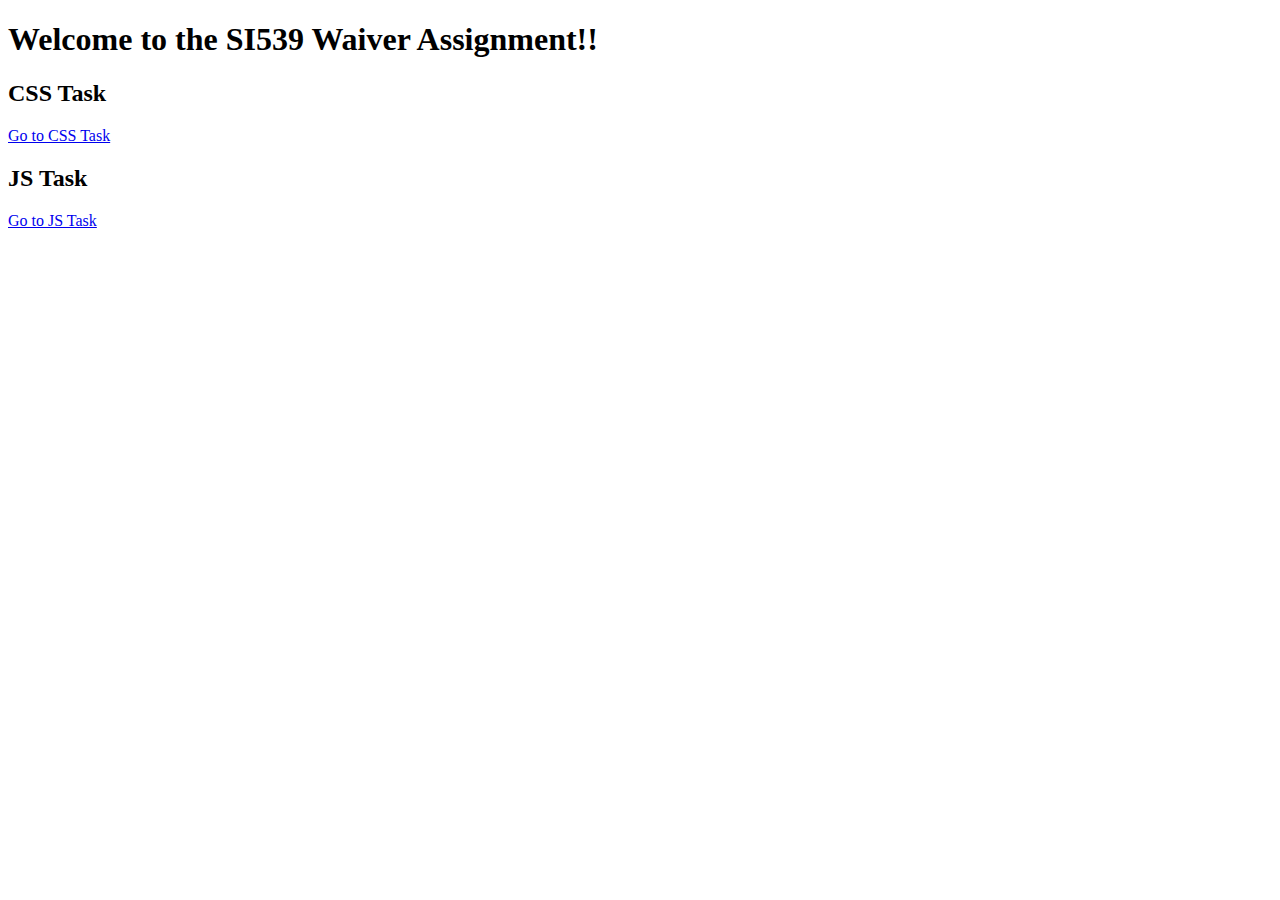
<file: index.html>
<!DOCTYPE html>
<html lang="en">
<head>
  <meta charset="UTF-8">
  <meta http-equiv="X-UA-Compatible" content="IE=edge">
  <meta name="viewport" content="width=device-width, initial-scale=1.0">
  <title>My GitHub Pages Project</title>
</head>
<body>
  <h1>Welcome to the SI539 Waiver Assignment!!</h1>
  
  <h2>CSS Task</h2>
  <p><a href="cssTask/waiver.html">Go to CSS Task</a></p>

  <h2>JS Task</h2>
  <p><a href="jsTask/waiver.html">Go to JS Task</a></p>
</body>
</html>
</file>
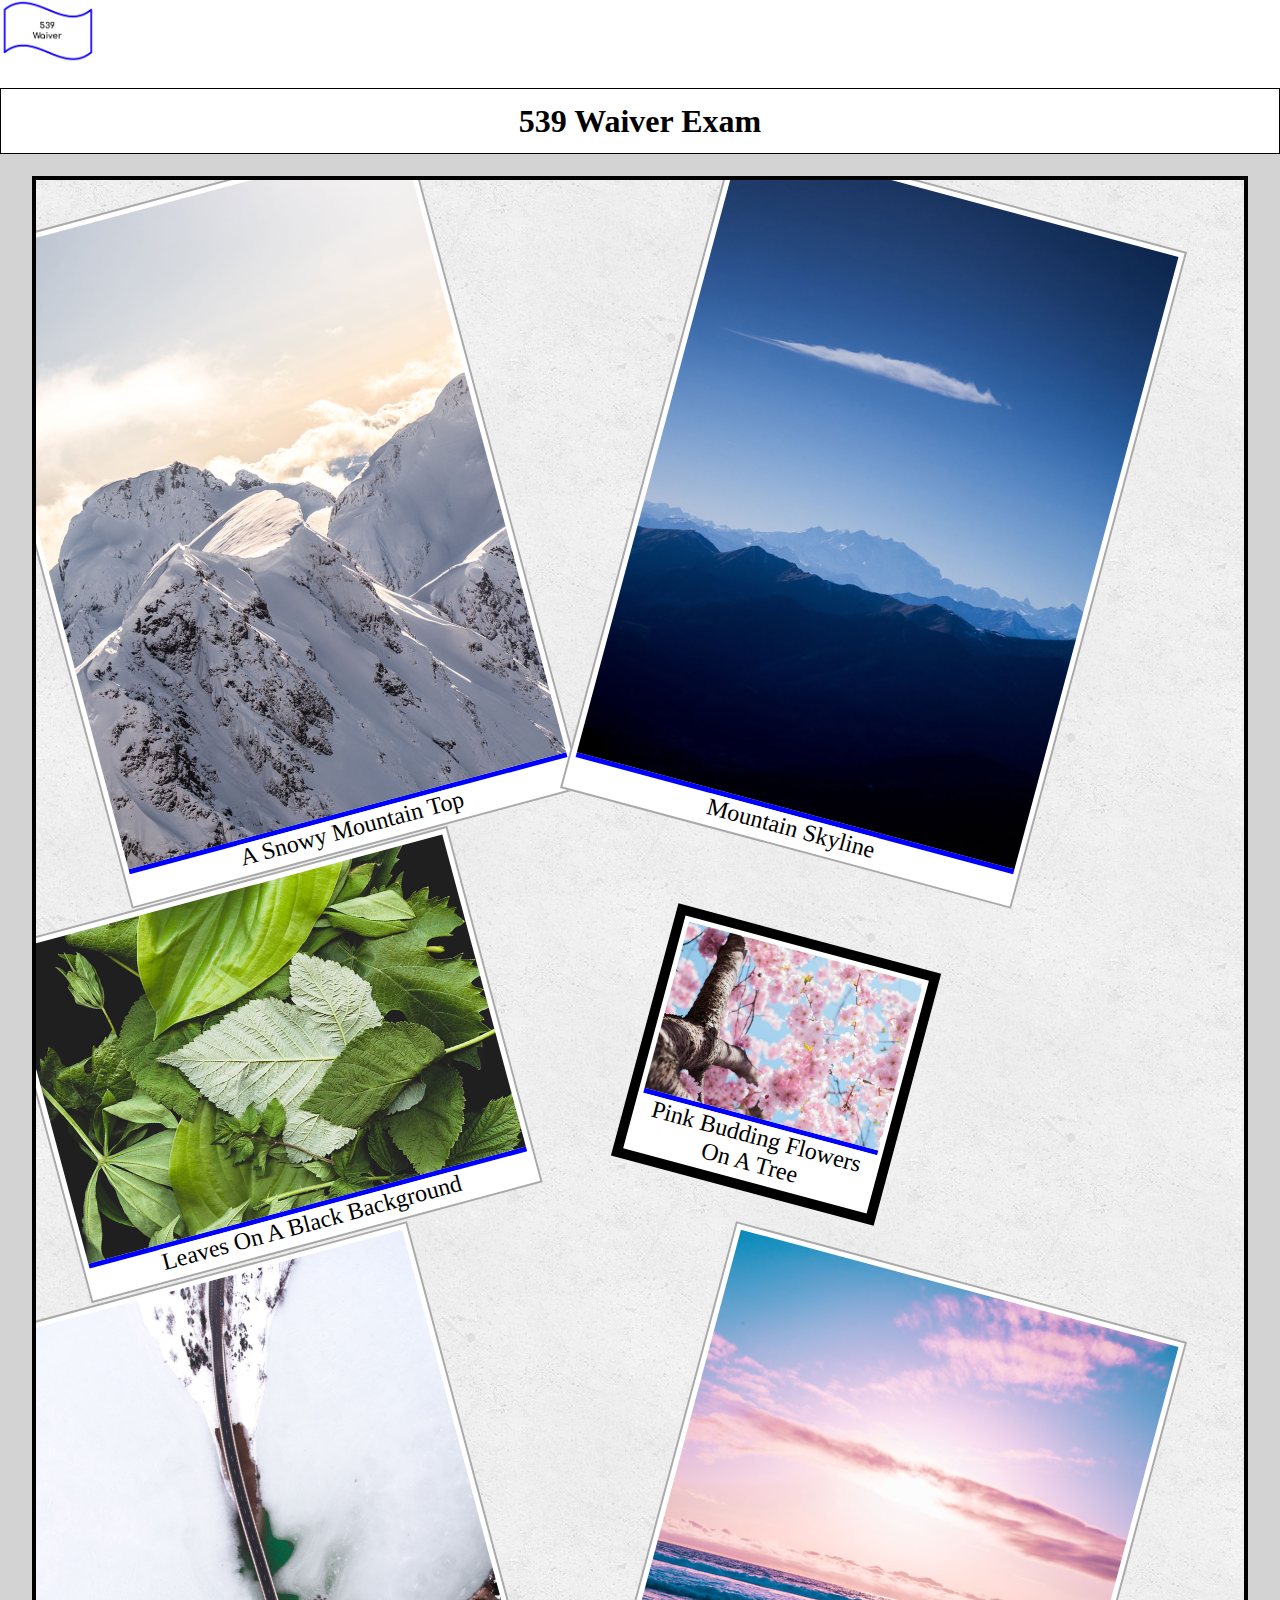
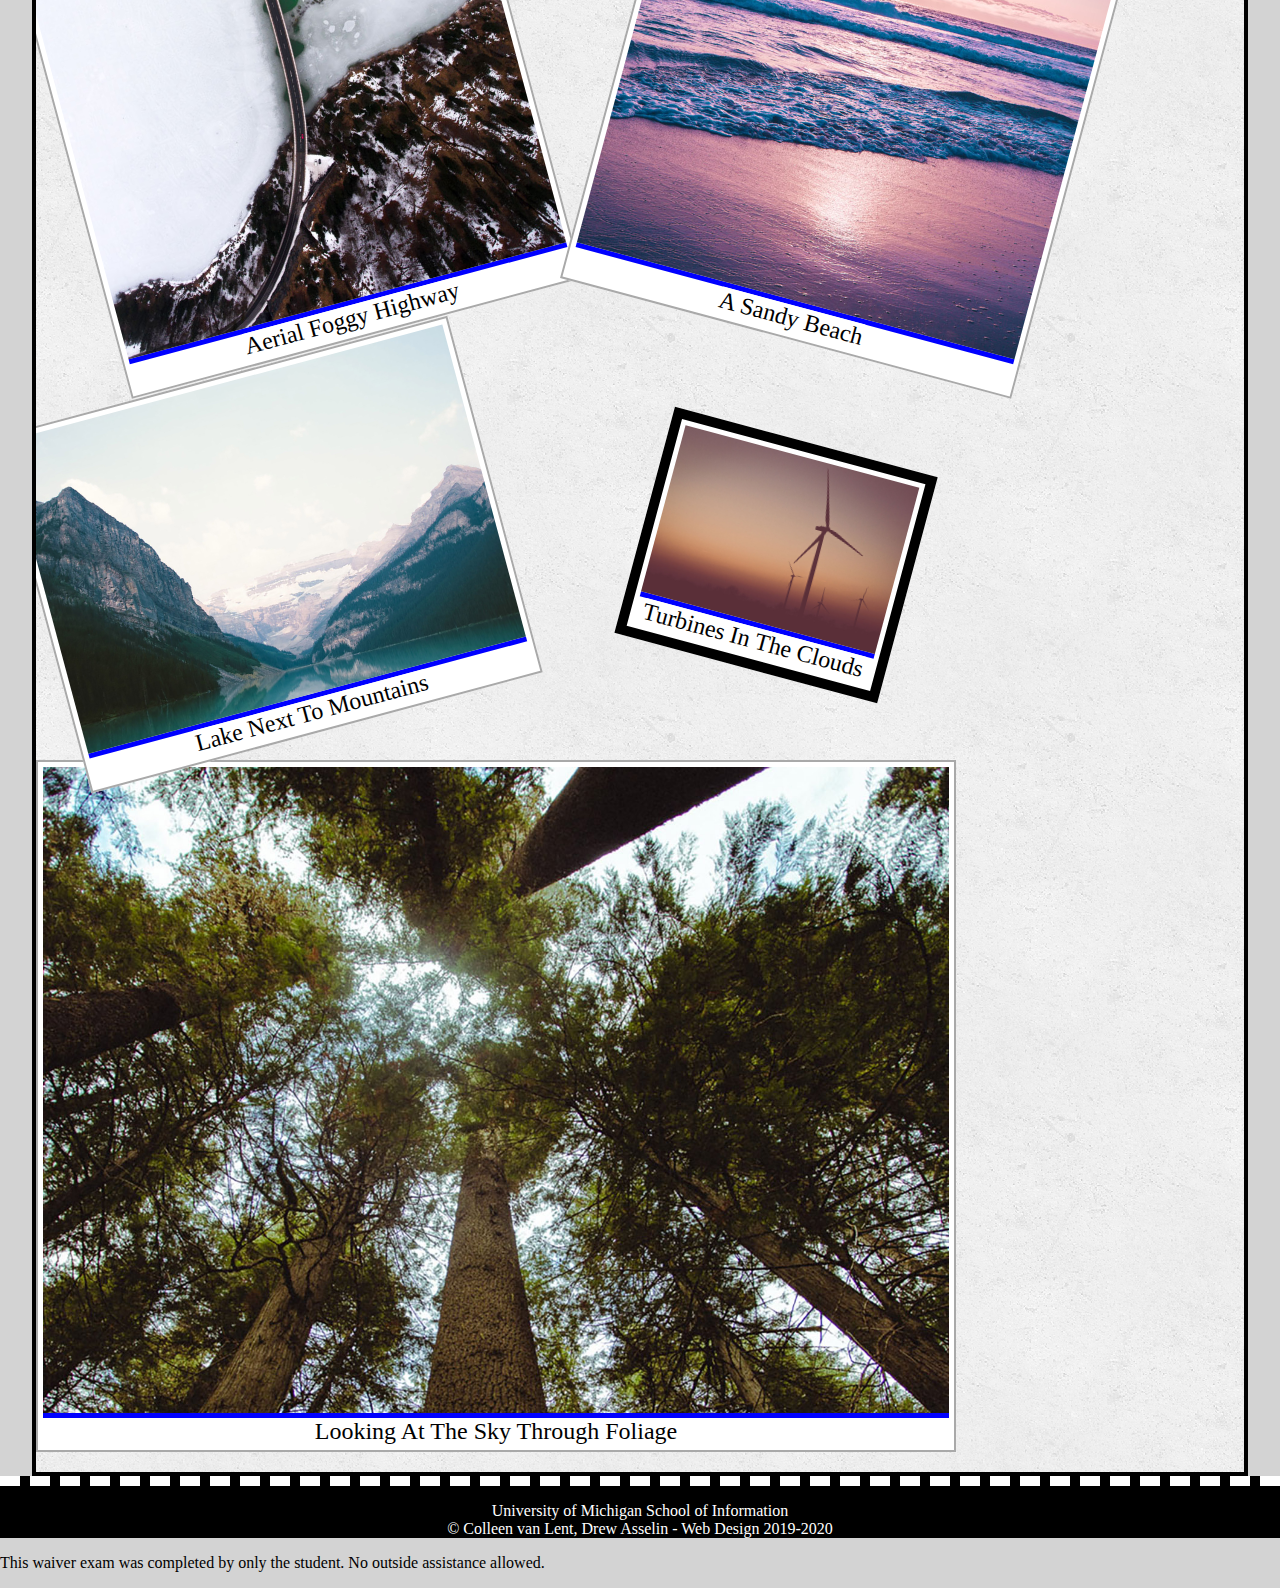
<file: cssTask/waiver.html>
<!DOCTYPE html>
<html lang="en">
<head>
  <meta charset="UTF-8">
  <meta http-equiv="X-UA-Compatible" content="IE=edge">
  <meta name="viewport" content="width=device-width, initial-scale=1.0">
  <!-- <link rel="stylesheet" type="text/css" href="css/waiver-starter.css"> -->
  <!-- Uncomment the line below for the CSS portion. -->
  <link rel="stylesheet" type="text/css" href="css/waiver.css">
  <title>539 Waiver Exam</title>
</head>
<body>
    <div tabindex="0" class = "jump"><a href ="#maincontent">Skip to main content</a>
    </div>
    <header>
      <img class = "logo" src = "images/waiver.png" width = "100">
      <h1>539 Waiver Exam</h1>

    </header>
    <main id = "maincontent">
      <div class="container">
        <figure><img src="images/snowy-peak.jpg" alt="" width="100" />
            <figcaption>a snowy mountain top</figcaption>
        </figure>
        <figure><img src="images/mountain.jpg" alt="" width="100" /> <figcaption>mountain skyline</figcaption>
        </figure>

        <figure><img src="images/leaves.jpg" alt="" width="100"/> <figcaption>leaves on a black background</figcaption>
        </figure>
        <figure><img src="images/flowers.jpg" alt="" width="100" /> <figcaption>pink budding flowers on a tree</figcaption>
        </figure>
        <figure><img src="images/fog.jpg" alt="" width="100" /> <figcaption>aerial foggy highway</figcaption>
        </figure>
        <figure><img src="images/beach.jpg" alt="" width="100" /> <figcaption>a sandy beach</figcaption>
        </figure>
        <figure><img src="images/lake.jpg" alt="" width="100" /> <figcaption>lake next to mountains</figcaption>
        </figure>
        <figure><img src="images/turbine.jpg" alt="" width="100"/> <figcaption>turbines in the clouds</figcaption>
        </figure>
        <figure><img src="images/trees.jpg" alt="" width="100" /> <figcaption>looking at the sky through foliage</figcaption>
        </figure>
    </div>
  

      <footer>
        <p>University of Michigan School of Information <br/>
          &copy; Colleen van Lent, Drew Asselin - Web Design 2019-2020</p>
      </footer>
      <p>This waiver exam was completed by only the student. No outside assistance allowed.</p>
    </main>
    <!-- Uncomment the line below for the JS portion. -->
    <!-- <script src = "js/waiver.js"></script> -->
  </body>
</html>
</file>
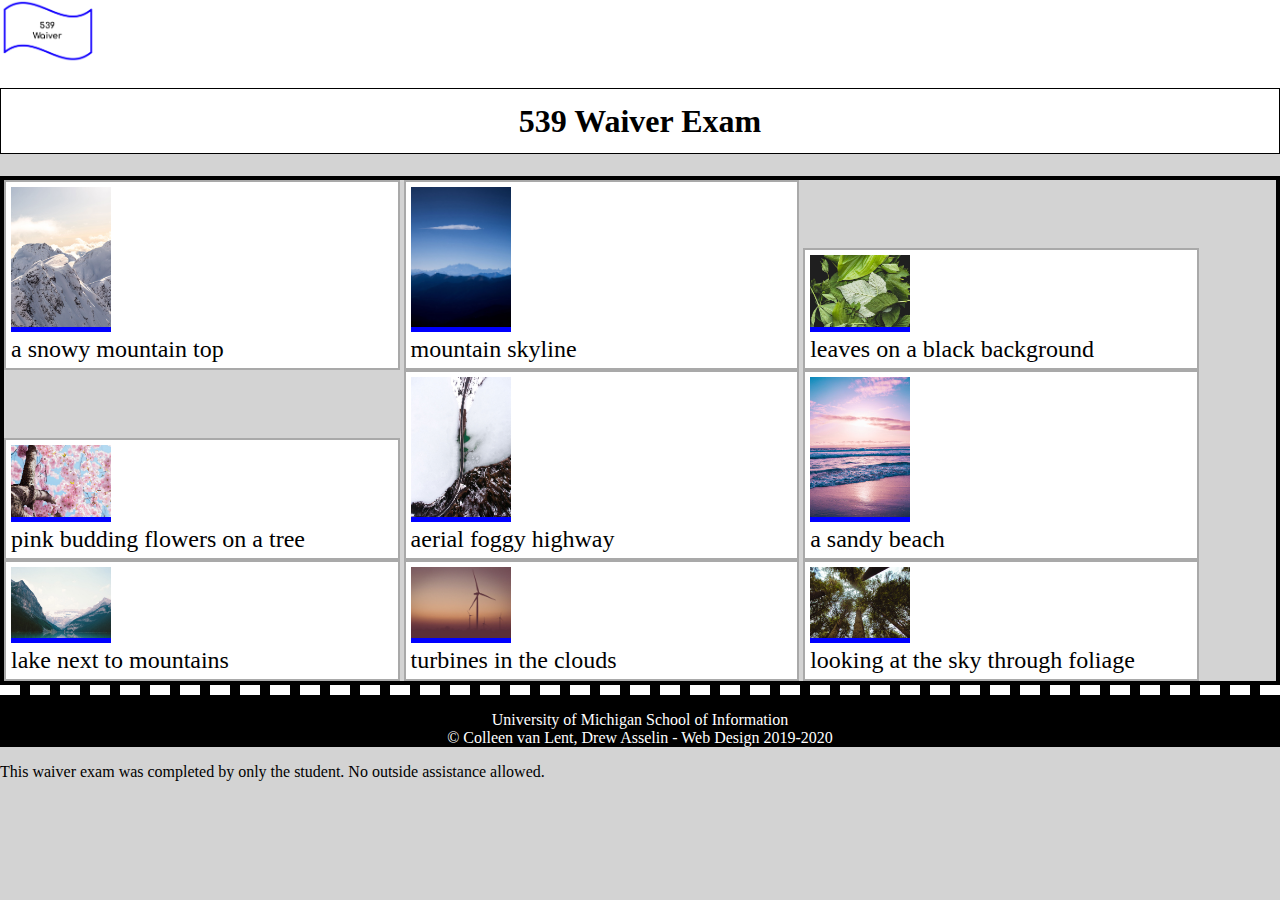
<file: jsTask/waiver.html>
<!DOCTYPE html>
<html lang="en">
<head>
  <meta charset="UTF-8">
  <meta http-equiv="X-UA-Compatible" content="IE=edge">
  <meta name="viewport" content="width=device-width, initial-scale=1.0">
  <link rel="stylesheet" type="text/css" href="css/waiver-starter.css">
  <!-- Uncomment the line below for the CSS portion. -->
  <!-- <link rel="stylesheet" type="text/css" href="css/waiver.css"> -->
  <title>539 Waiver Exam</title>
</head>
<body>
    <div tabindex="0" class = "jump"><a href ="#maincontent">Skip to main content</a>
    </div>
    <header>
      <img class = "logo" src = "images/waiver.png" width = "100">
      <h1>539 Waiver Exam</h1>

    </header>
    <main id = "maincontent">
      <div class="container">
        <figure><img src="images/snowy-peak.jpg" alt="" width="100" />
            <figcaption>a snowy mountain top</figcaption>
        </figure>
        <figure><img src="images/mountain.jpg" alt="" width="100" /> <figcaption>mountain skyline</figcaption>
        </figure>

        <figure><img src="images/leaves.jpg" alt="" width="100"/> <figcaption>leaves on a black background</figcaption>
        </figure>
        <figure><img src="images/flowers.jpg" alt="" width="100" /> <figcaption>pink budding flowers on a tree</figcaption>
        </figure>
        <figure><img src="images/fog.jpg" alt="" width="100" /> <figcaption>aerial foggy highway</figcaption>
        </figure>
        <figure><img src="images/beach.jpg" alt="" width="100" /> <figcaption>a sandy beach</figcaption>
        </figure>
        <figure><img src="images/lake.jpg" alt="" width="100" /> <figcaption>lake next to mountains</figcaption>
        </figure>
        <figure><img src="images/turbine.jpg" alt="" width="100"/> <figcaption>turbines in the clouds</figcaption>
        </figure>
        <figure><img src="images/trees.jpg" alt="" width="100" /> <figcaption>looking at the sky through foliage</figcaption>
        </figure>
    </div>
  

      <footer>
        <p>University of Michigan School of Information <br/>
          &copy; Colleen van Lent, Drew Asselin - Web Design 2019-2020</p>
      </footer>
      <p>This waiver exam was completed by only the student. No outside assistance allowed.</p>
    </main>
    <!-- Uncomment the line below for the JS portion. -->
    <script src = "js/waiver.js"></script>
  </body>
</html>
</file>
<file: cssTask/css/waiver-starter.css>
/* DO NOT TOUCH MODIFY THIS CODE*/
body{
    margin:0;
    padding:0;
    background-color: lightgray;
}

header{
    background-color: white;
}
header img{
    border: inherit;   
}

.container{
    border: 4px solid black;
}

figure{
    border: 2px solid darkgrey;
    margin:0;
    background-color: white;
    padding: 5px;
}
figcaption{
    background-color: white;
    font-size: 1.5em;
    font-family: Times;
}
img {
    box-sizing: border-box;
    border-bottom: 5px solid blue;
}
footer{
    background-color:black;
    color: white;
    text-align:center;
    border-top:10px dashed white;
}

/* STUDY THESE LINES CAREFULLY */
.jump{
    border: 2px solid black;
    padding:25px;
    background-color: white;

    position:absolute;
    top:-150px;
}

h1{
    text-align: center;
    line-height:2em;
    color:black;
    border: 1px solid black;;
}

.one-third{
    display:inline-block;
    width:30%
}
/* DO NOT MODIFY THIS FILE.  Make your own. */
</file>
<file: cssTask/css/waiver.css>
body {
    margin: 0;
    padding: 0;
    background-color: lightgray;
}

header {
    background-color: white;
}
header img {
    border: inherit;   
}

.container {
    box-sizing: border-box; 
    border: 4px solid black;
    display: grid;
    grid-template-columns: 1fr;
    width: 70%;
    max-width: 375px;
    margin: 0 auto; 
}

.container > * {
    width: 100%; 
    box-sizing: border-box; 
}

.container img {
    width: 100%;
}

figure {
    border: 2px solid darkgrey;
    margin: 0;
    background-color: white;
    padding: 5px;

    display: flex;
    flex-direction: column;
    align-items: center; 
    text-align: center;
}

figcaption {
    background-color: white;
    font-size: 1.5em;
    font-family: Times;
    text-align: center;
    text-transform: capitalize; 
}

img {
    box-sizing: border-box;
    border-bottom: 5px solid blue;
}

footer {
    background-color: black;
    color: white;
    text-align: center;
    border-top: 10px dashed white;
}

.jump {
    border: 2px solid black;
    padding: 25px;
    background-color: white;
    position: absolute;
    top: -150px;
}

h1 {
    text-align: center;
    line-height: 2em;
    color: black;
    border: 1px solid black;
}

.one-third {
    display: inline-block;
    width: 30%;
}

@media only screen and (min-width: 650px) {
    .jump {
        top: 0; 
        left: 0;
        z-index: 1000; 
        width: auto; 
        height: auto; 
        opacity: 0; 
    }

    .jump:focus {
        opacity: 1; 
    }

    .container {
        width: 95%; 
        max-width: none; 
        background: url('../images/concrete_seamless.png'); 
        display: grid;
        grid-template-columns: repeat(3, 25%); 
    }
   
    .container > :nth-child(odd) {
        grid-column: 1/ span 2;
    }

    .container > :nth-child(even) {
        grid-column: 2/ span 2;
    }
}

@media only screen and (min-width: 750px) {
    .container {
        grid-template-columns: repeat(4, 20%); 
        justify-content: space-between; 
    }

    .container > :nth-child(odd) {
        grid-column: 1/ span(2)
    }

    .container > :nth-child(even) {
        grid-column: 3/ span 2;
    }

    .container > :last-child {
        grid-column-start: 2;
        grid-column: 2/span 2;
    }
}

@media only screen and (min-width: 900px) {
    .container {
        display: flex;
        flex-wrap: wrap; 
        justify-content: space-around; 
        align-items: center; 
    }

    .container > * {
        box-sizing: unset;
    }

    .container figure {
        width: 20%; 
    }

    .container figure:nth-child(4n) {
        width: 40%; 
        border: 10px solid black; 
    }

    .container figure:nth-child(2) {
        order: 9999; 
    }

    .container img {
        align-self: center; 
        height: auto;
    }
}

@media only screen and (min-width: 1050px) {
    .container {
        display: grid; 
        grid-template-columns: repeat(2, 1fr); 
        justify-content: center; 
        overflow: hidden;
    }

    .container > :nth-child(odd) {
        grid-column: 1/ span 1;
    }

    .container > :nth-child(even) {
        grid-column: 2/ span 1;
    }

    .container figure {
        width: 75%; 
        margin-bottom: 20px; 
        transform-origin: center; 
    }

    .container figure:nth-child(odd):not(:last-child) {
        transform: rotate(-15deg); 
    }

    .container figure:nth-child(even):not(:last-child) {
        transform: rotate(15deg); 
    }

    .container figure:nth-child(2) {
        order: initial; 
    }


    .container figure {
        overflow: hidden;
    }

    .container > :last-child {
        grid-column: 1/ span 2; 
    }
}


@keyframes fadeIn {
    from {
        opacity: 0;
    }
    to {
        opacity: 1;
    }
}

.logo {
    animation: fadeIn 10s ease-in-out forwards;
}

@media (prefers-reduced-motion: reduce) {
    .logo {
        animation: none; 
    }
}
</file>
<file: jsTask/css/waiver-starter.css>
/* DO NOT TOUCH MODIFY THIS CODE*/
body{
    margin:0;
    padding:0;
    background-color: lightgray;
}

header{
    background-color: white;
}
header img{
    border: inherit;   
}

.container{
    border: 4px solid black;
}

figure{
    border: 2px solid darkgrey;
    margin:0;
    background-color: white;
    padding: 5px;
}
figcaption{
    background-color: white;
    font-size: 1.5em;
    font-family: Times;
}
img {
    box-sizing: border-box;
    border-bottom: 5px solid blue;
}
footer{
    background-color:black;
    color: white;
    text-align:center;
    border-top:10px dashed white;
}

/* STUDY THESE LINES CAREFULLY */
.jump{
    border: 2px solid black;
    padding:25px;
    background-color: white;

    position:absolute;
    top:-150px;
}

h1{
    text-align: center;
    line-height:2em;
    color:black;
    border: 1px solid black;;
}

.one-third{
    display:inline-block;
    width:30%
}
/* DO NOT MODIFY THIS FILE.  Make your own. */
</file>
